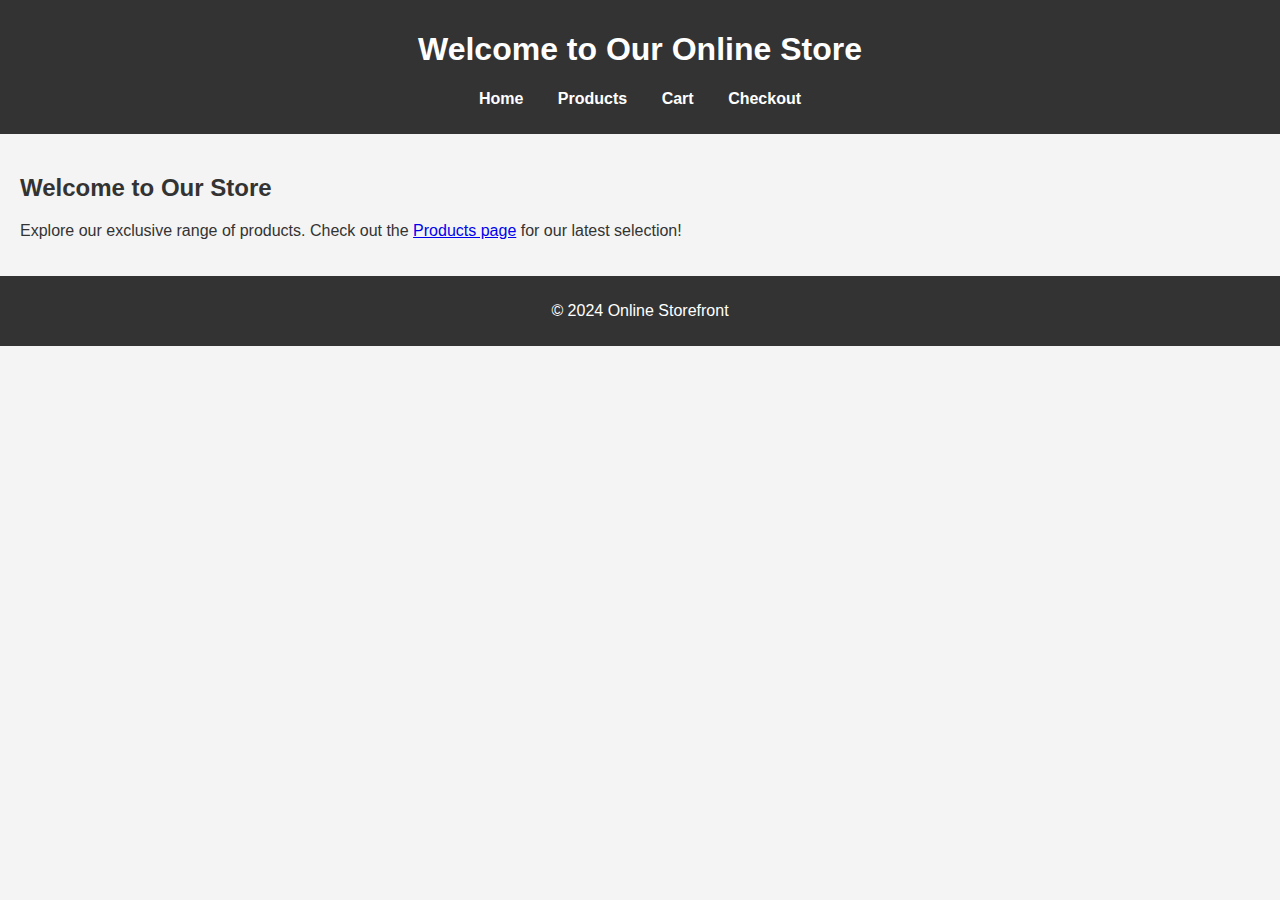
<file: index.html>
<!DOCTYPE html>
<html lang="en">
<head>
    <meta charset="UTF-8">
    <meta name="viewport" content="width=device-width, initial-scale=1.0">
    <title>Home - Online Storefront</title>
    <link rel="stylesheet" href="assets/css/styles.css">
</head>
<body>
    <header>
        <h1>Welcome to Our Online Store</h1>
        <nav>
            <ul>
                <li><a href="index.html">Home</a></li>
                <li><a href="products.html">Products</a></li>
                <li><a href="cart.html">Cart</a></li>
                <li><a href="checkout.html">Checkout</a></li>
            </ul>
        </nav>
    </header>
    <main>
        <h2>Welcome to Our Store</h2>
        <p>Explore our exclusive range of products. Check out the <a href="products.html">Products page</a> for our latest selection!</p>
    </main>
    <footer>
        <p>&copy; 2024 Online Storefront</p>
    </footer>
</body>
</html>
</file>
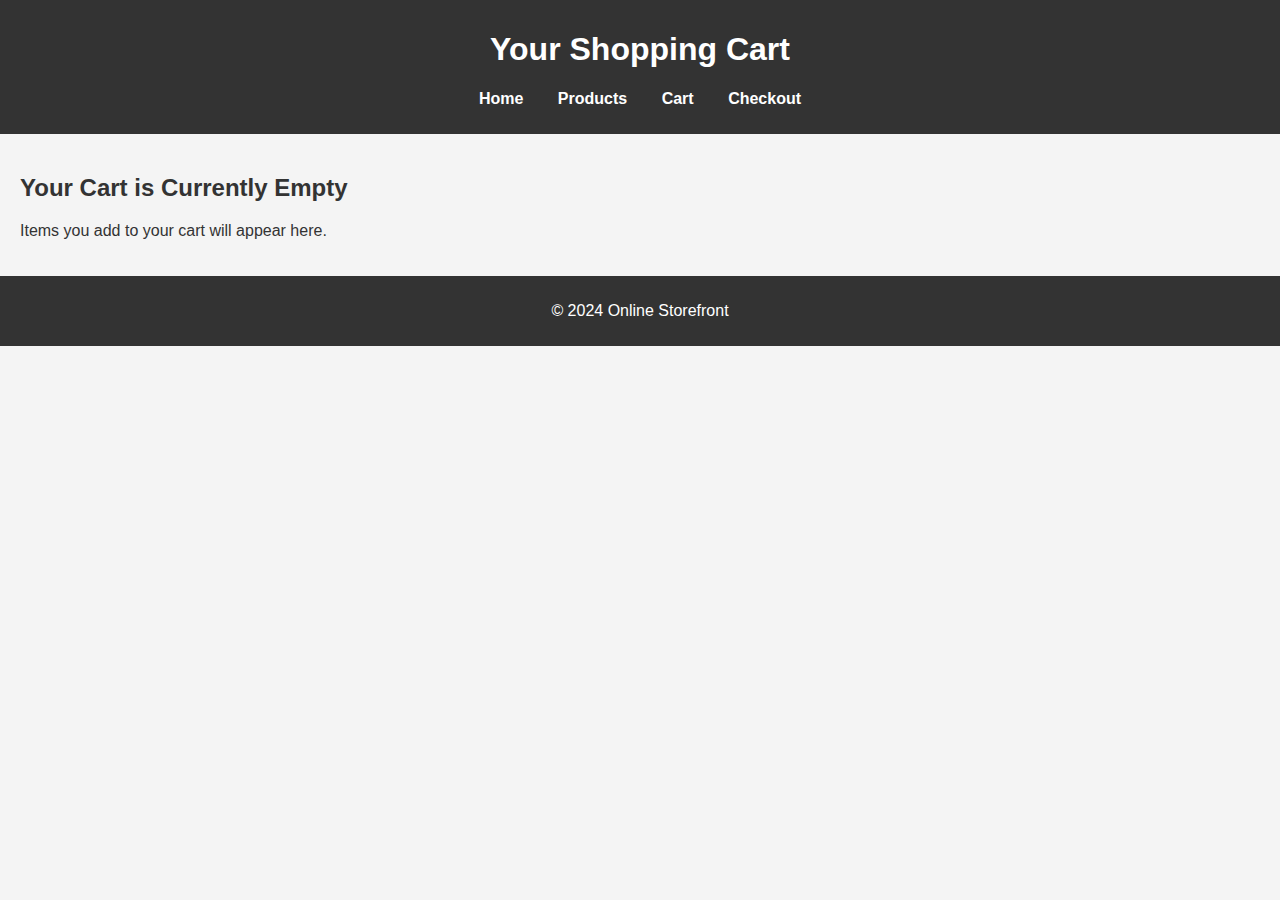
<file: cart.html>
<!DOCTYPE html>
<html lang="en">
<head>
    <meta charset="UTF-8">
    <meta name="viewport" content="width=device-width, initial-scale=1.0">
    <title>Cart</title>
    <link rel="stylesheet" href="assets/css/styles.css">
</head>
<body>
    <header>
        <h1>Your Shopping Cart</h1>
        <nav>
            <ul>
                <li><a href="index.html">Home</a></li>
                <li><a href="products.html">Products</a></li>
                <li><a href="cart.html">Cart</a></li>
                <li><a href="checkout.html">Checkout</a></li>
            </ul>
        </nav>
    </header>
    <main>
        <h2>Your Cart is Currently Empty</h2>
        <p>Items you add to your cart will appear here.</p>
    </main>
    <footer>
        <p>&copy; 2024 Online Storefront</p>
    </footer>
</body>
</html>
</file>
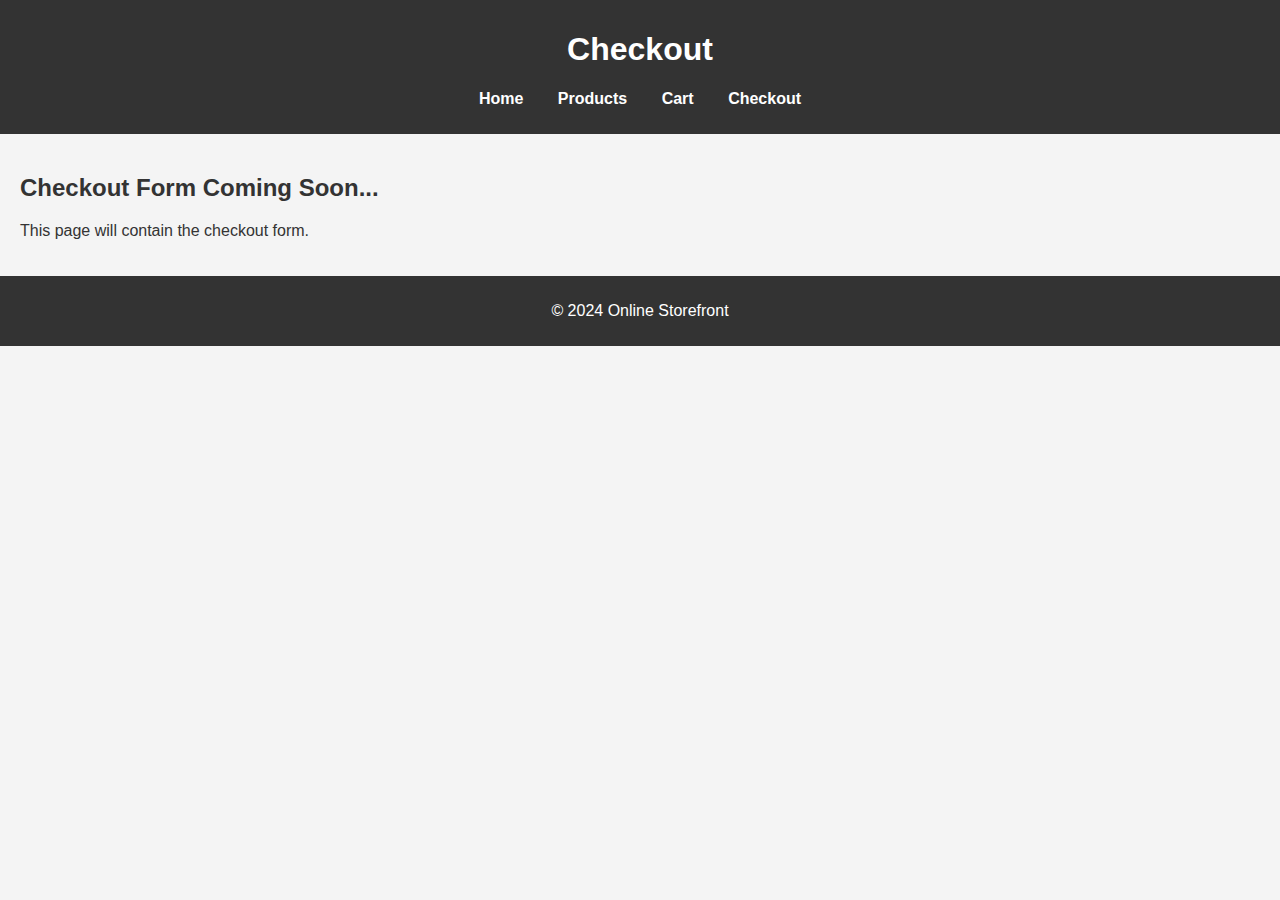
<file: checkout.html>
<!DOCTYPE html>
<html lang="en">
<head>
    <meta charset="UTF-8">
    <meta name="viewport" content="width=device-width, initial-scale=1.0">
    <title>Checkout</title>
    <link rel="stylesheet" href="assets/css/styles.css">
</head>
<body>
    <header>
        <h1>Checkout</h1>
        <nav>
            <ul>
                <li><a href="index.html">Home</a></li>
                <li><a href="products.html">Products</a></li>
                <li><a href="cart.html">Cart</a></li>
                <li><a href="checkout.html">Checkout</a></li>
            </ul>
        </nav>
    </header>
    <main>
        <h2>Checkout Form Coming Soon...</h2>
        <p>This page will contain the checkout form.</p>
    </main>
    <footer>
        <p>&copy; 2024 Online Storefront</p>
    </footer>
</body>
</html>
</file>
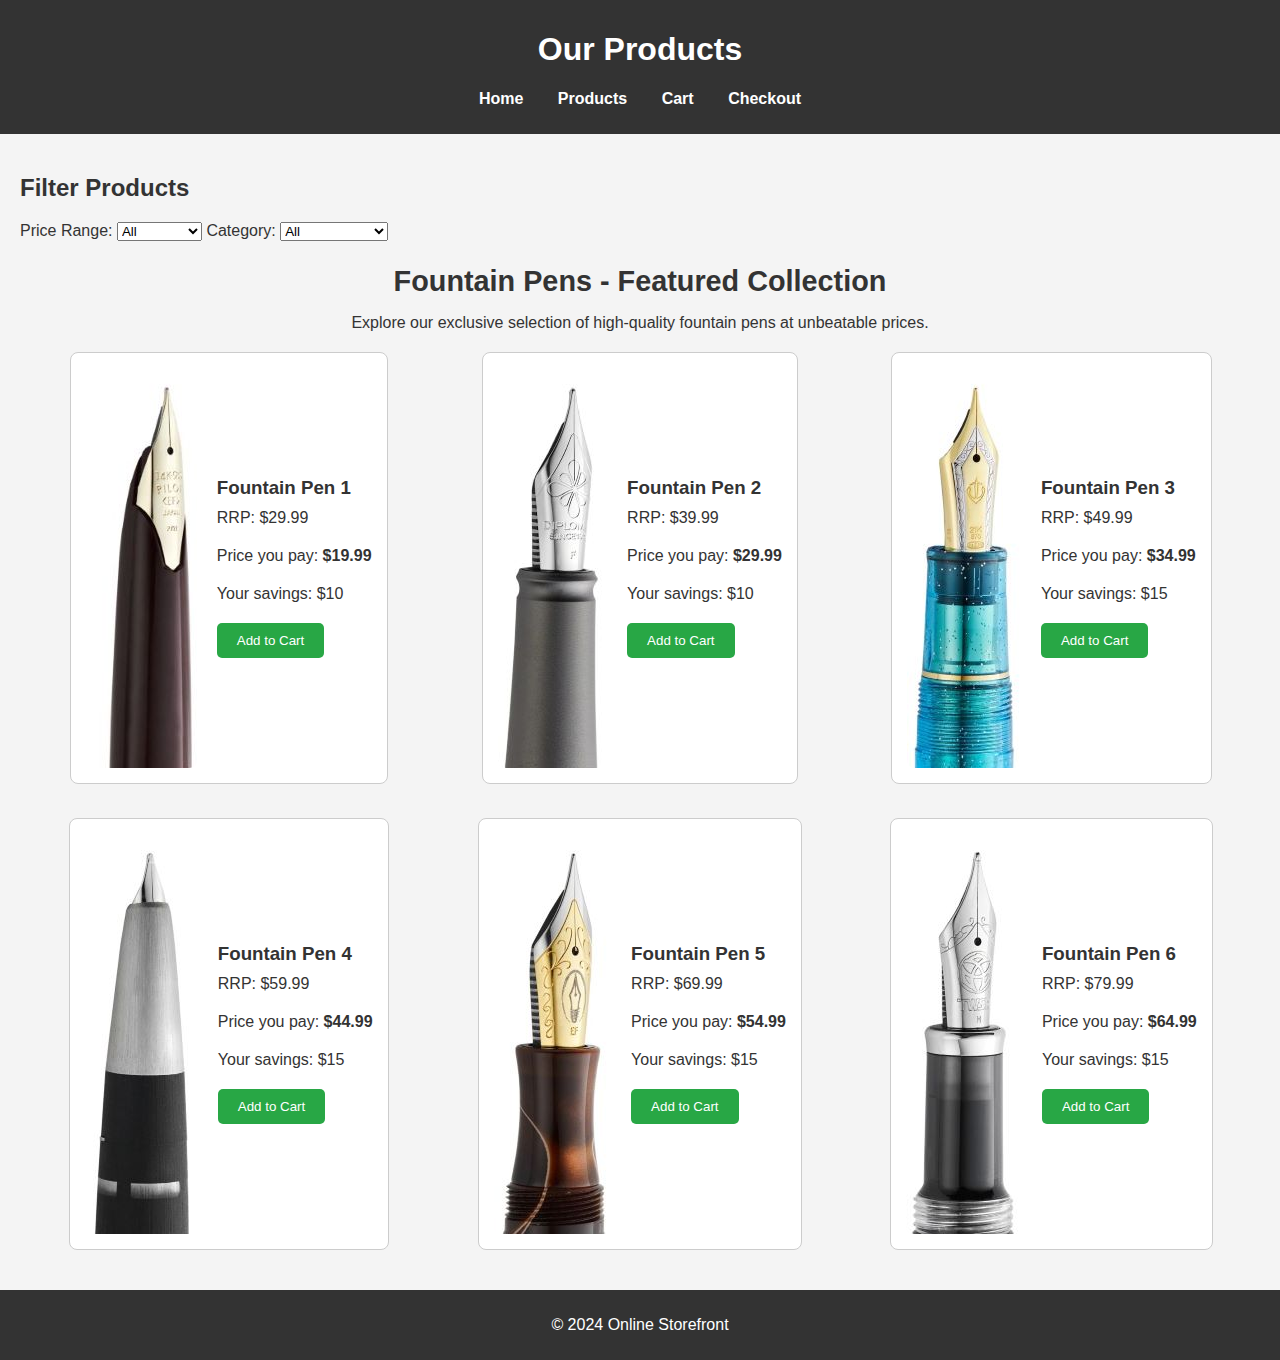
<file: products.html>
<!DOCTYPE html>
<html lang="en">
<head>
    <meta charset="UTF-8">
    <meta name="viewport" content="width=device-width, initial-scale=1.0">
    <title>Products - Online Storefront</title>
    <link rel="stylesheet" href="assets/css/styles.css">
</head>
<body>
    <header>
        <h1>Our Products</h1>
        <nav>
            <ul>
                <li><a href="index.html">Home</a></li>
                <li><a href="products.html">Products</a></li>
                <li><a href="cart.html">Cart</a></li>
                <li><a href="checkout.html">Checkout</a></li>
            </ul>
        </nav>
    </header>

    <main>
        <section id="filters">
            <h2>Filter Products</h2>
            <label for="price-range">Price Range:</label>
            <select id="price-range">
                <option value="all">All</option>
                <option value="0-20">Under $20</option>
                <option value="20-50">$20 - $50</option>
                <option value="50+">Over $50</option>
            </select>

            <label for="category">Category:</label>
            <select id="category">
                <option value="all">All</option>
                <option value="fountain">Fountain Pens</option>
                <option value="ballpoint">Ballpoint Pens</option>
            </select>
        </section>

        <section id="featured-products">
            <h2>Fountain Pens - Featured Collection</h2>
            <p>Explore our exclusive selection of high-quality fountain pens at unbeatable prices.</p>
            
            <div class="product-grid">
                <!-- Product 1 -->
                <article class="product">
                    <div class="product-content">
                        <img src="assets/images/pen1.jpg" alt="Fountain Pen 1">
                        <div class="product-details">
                            <h3>Fountain Pen 1</h3>
                            <p>RRP: $29.99</p>
                            <p>Price you pay: <strong>$19.99</strong></p>
                            <p class="savings">Your savings: $10</p>
                            <button onclick="location.href='cart.html'">Add to Cart</button>
                        </div>
                    </div>
                </article>
    
                <!-- Product 2 -->
                <article class="product">
                    <div class="product-content">
                        <img src="assets/images/pen2.jpg" alt="Fountain Pen 2">
                        <div class="product-details">
                            <h3>Fountain Pen 2</h3>
                            <p>RRP: $39.99</p>
                            <p>Price you pay: <strong>$29.99</strong></p>
                            <p class="savings">Your savings: $10</p>
                            <button onclick="location.href='cart.html'">Add to Cart</button>
                        </div>
                    </div>
                </article>
    
                <!-- Product 3 -->
                <article class="product">
                    <div class="product-content">
                        <img src="assets/images/pen3.jpg" alt="Fountain Pen 3">
                        <div class="product-details">
                            <h3>Fountain Pen 3</h3>
                            <p>RRP: $49.99</p>
                            <p>Price you pay: <strong>$34.99</strong></p>
                            <p class="savings">Your savings: $15</p>
                            <button onclick="location.href='cart.html'">Add to Cart</button>
                        </div>
                    </div>
                </article>
    
                <!-- Product 4 -->
                <article class="product">
                    <div class="product-content">
                        <img src="assets/images/pen4.jpg" alt="Fountain Pen 4">
                        <div class="product-details">
                            <h3>Fountain Pen 4</h3>
                            <p>RRP: $59.99</p>
                            <p>Price you pay: <strong>$44.99</strong></p>
                            <p class="savings">Your savings: $15</p>
                            <button onclick="location.href='cart.html'">Add to Cart</button>
                        </div>
                    </div>
                </article>
    
                <!-- Product 5 -->
                <article class="product">
                    <div class="product-content">
                        <img src="assets/images/pen5.jpg" alt="Fountain Pen 5">
                        <div class="product-details">
                            <h3>Fountain Pen 5</h3>
                            <p>RRP: $69.99</p>
                            <p>Price you pay: <strong>$54.99</strong></p>
                            <p class="savings">Your savings: $15</p>
                            <button onclick="location.href='cart.html'">Add to Cart</button>
                        </div>
                    </div>
                </article>
    
                <!-- Product 6 -->
                <article class="product">
                    <div class="product-content">
                        <img src="assets/images/pen6.jpg" alt="Fountain Pen 6">
                        <div class="product-details">
                            <h3>Fountain Pen 6</h3>
                            <p>RRP: $79.99</p>
                            <p>Price you pay: <strong>$64.99</strong></p>
                            <p class="savings">Your savings: $15</p>
                            <button onclick="location.href='cart.html'">Add to Cart</button>
                        </div>
                    </div>
                </article>
            </div>
        </section>
    </main>
        
    </main>
    
    <footer>
        <p>&copy; 2024 Online Storefront</p>
    </footer>
</body>
</html>
</file>
<file: assets/css/styles.css>
/* General Styles */
body {
    font-family: Arial, sans-serif;
    margin: 0;
    padding: 0;
    background-color: #f4f4f4;
    color: #333;
}

/* Header and Navigation */
header {
    background-color: #333;
    color: white;
    padding: 10px 0;
    text-align: center;
}

nav ul {
    list-style-type: none;
    padding: 0;
}

nav ul li {
    display: inline;
    margin: 0 15px;
}

nav ul li a {
    color: white;
    text-decoration: none;
    font-weight: bold;
}

/* Main Content */
main {
    padding: 20px;
}

#featured-products {
    text-align: center;
    margin: 20px 0;
}

#featured-products h2 {
    font-size: 1.8rem;
    margin-bottom: 10px;
}

#featured-products p {
    font-size: 1rem;
    margin-bottom: 20px;
}


/* Container for Product Grid */
#featured-products {
    text-align: center;
    margin: 20px 0;
    max-width: 1200px; /* Limit the maximum width of the product grid */
    margin-left: auto;
    margin-right: auto;
}

/* Product Grid */
.product-grid {
    display: grid;
    grid-template-columns: repeat(auto-fit, minmax(300px, 1fr));
    gap: 34px; /* Fixed 34px gap between product cards */
}

/* Ensure maximum 3 products per row */
@media (min-width: 900px) {
    .product-grid {
        grid-template-columns: repeat(3, 1fr); /* 3 columns maximum */
    }
}

/* Product Card */
.product {
    background-color: white;
    border: 1px solid #ccc;
    border-radius: 8px;
    padding: 15px;
    display: flex; /* Flexbox layout for image and text */
    align-items: center;
    max-width: 370px; /* Limit the maximum width of each product card */
    margin: 0 auto; /* Center the product card if it takes less space than available */
}


/* Image Sizing */
.product img {
    max-width: 150px; /* Controls the image size */
    height: auto;
    border-radius: 8px;
    margin-right: 20px; /* Space between image and text */
}

/* Product Content Flexbox */
.product-content {
    display: flex;
    align-items: center;
}

/* Product Details */
.product-details {
    text-align: left;
}

.product-details h3 {
    margin: 0 0 10px 0;
}

.product-details p {
    margin: 5px 0;
}

/* Buttons */
button {
    background-color: #28a745;
    color: white;
    padding: 10px 20px;
    border: none;
    border-radius: 5px;
    cursor: pointer;
}

button:hover {
    background-color: #218838;
}

/* Footer */
footer {
    background-color: #333;
    color: white;
    text-align: center;
    padding: 10px 0;
    position: relative;
    bottom: 0;
    width: 100%;
}
</file>
